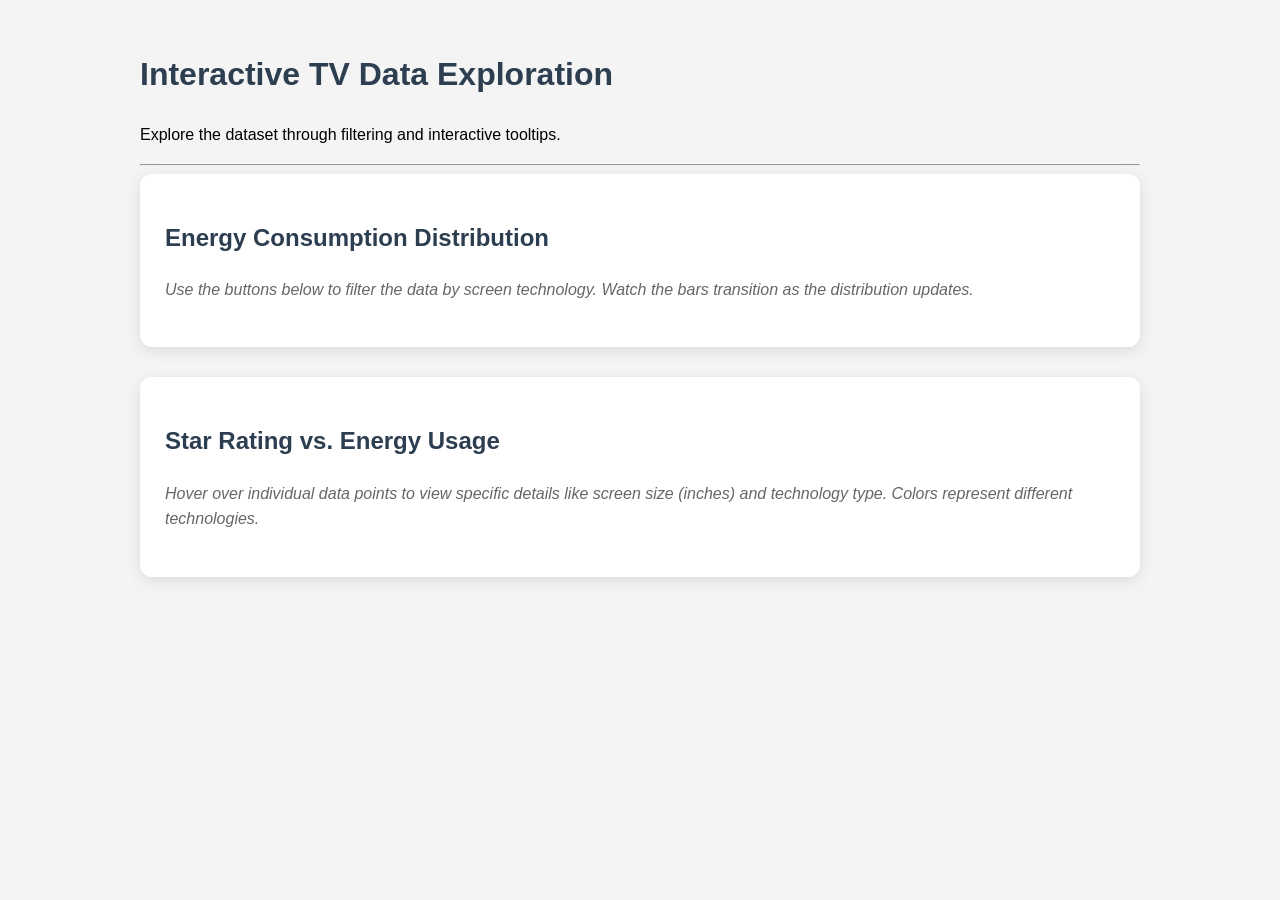
<file: Week 6/index.html>
<!doctype html>
<html lang="en">
  <head>
    <meta charset="UTF-8" />
    <meta name="viewport" content="width=device-width, initial-scale=1.0" />
    <title>Exercise 6: Interactive Visualisations</title>
    <script src="https://d3js.org/d3.v7.min.js"></script>
    <link rel="stylesheet" href="css/base.css" />
    <style>
      body {
        font-family: "Segoe UI", Tahoma, Geneva, Verdana, sans-serif;
        padding: 20px;
        line-height: 1.6;
        background: #f4f4f4;
      }
      .dashboard {
        max-width: 1000px;
        margin: 0 auto;
      }
      .chart-section {
        background: #fff;
        padding: 25px;
        margin-bottom: 30px;
        border-radius: 12px;
        box-shadow: 0 4px 15px rgba(0, 0, 0, 0.1);
      }
      #filters {
        margin: 20px 0;
        text-align: center;
      }
      h1,
      h2 {
        color: #2c3e50;
      }
      .intro-text {
        color: #666;
        font-style: italic;
        margin-bottom: 20px;
      }
    </style>
  </head>
  <body>
    <div class="dashboard">
      <header>
        <h1>Interactive TV Data Exploration</h1>
        <p>Explore the dataset through filtering and interactive tooltips.</p>
      </header>

      <hr />

      <section class="chart-section">
        <h2>Energy Consumption Distribution</h2>
        <p class="intro-text">
          Use the buttons below to filter the data by screen technology. Watch
          the bars transition as the distribution updates.
        </p>
        <div id="filters"></div>
        <div id="histogram-chart"></div>
      </section>

      <section class="chart-section">
        <h2>Star Rating vs. Energy Usage</h2>
        <p class="intro-text">
          Hover over individual data points to view specific details like screen
          size (inches) and technology type. Colors represent different
          technologies.
        </p>
        <div id="scatterplot-chart"></div>
      </section>
    </div>

    <script src="js/shared-constants.js"></script>
    <script src="js/histogram.js"></script>
    <script src="js/scatterplot.js"></script>
    <script src="js/interactions.js"></script>
    <script src="js/load-data.js"></script>
  </body>
</html>
</file>
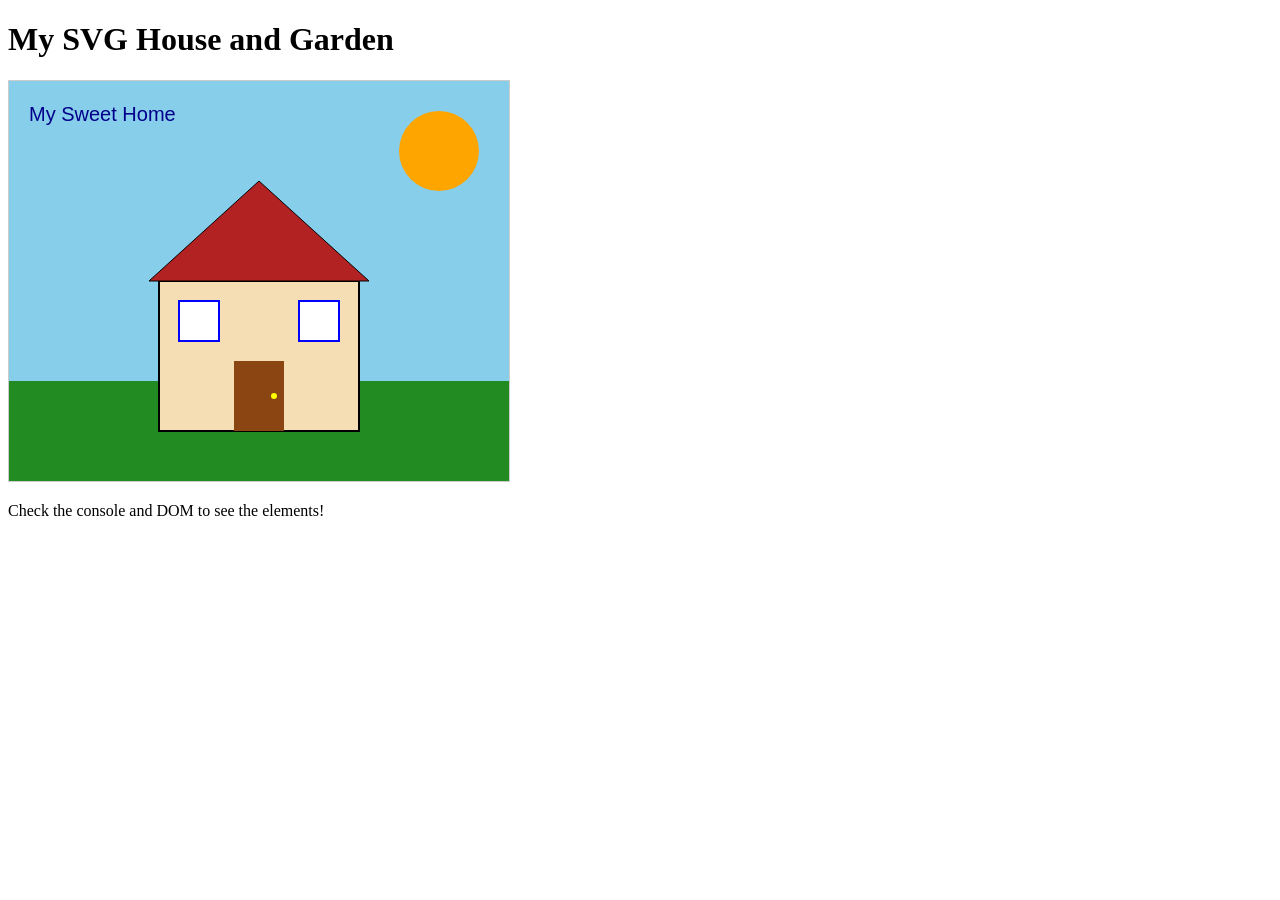
<file: Week 4/Ex 4.1/index.html>
<!doctype html>
<html lang="en">
  <head>
    <meta charset="UTF-8" />
    <title>Exercise 4.1 - SVG House</title>
  </head>
  <body>
    <h1>My SVG House and Garden</h1>

    <svg width="500" height="400" style="border: 1px solid #ccc">
      <rect x="0" y="0" width="500" height="300" fill="skyblue" />

      <rect x="0" y="300" width="500" height="100" fill="forestgreen" />

      <rect
        x="150"
        y="200"
        width="200"
        height="150"
        fill="wheat"
        stroke="black"
        stroke-width="2"
      />

      <polygon
        points="250,100 140,200 360,200"
        fill="firebrick"
        stroke="black"
      />

      <rect x="225" y="280" width="50" height="70" fill="saddlebrown" />

      <circle cx="265" cy="315" r="3" fill="yellow" />

      <g
        id="windows"
        fill="white"
        stroke="blue"
        stroke-width="2"
        transform="translate(0,0)"
      >
        <rect x="170" y="220" width="40" height="40" />
        <rect x="290" y="220" width="40" height="40" />
      </g>

      <circle cx="430" cy="70" r="40" fill="orange" />

      <text x="20" y="40" font-family="Arial" font-size="20" fill="darkblue">
        My Sweet Home
      </text>
    </svg>

    <p>Check the console and DOM to see the elements!</p>
  </body>
</html>
</file>
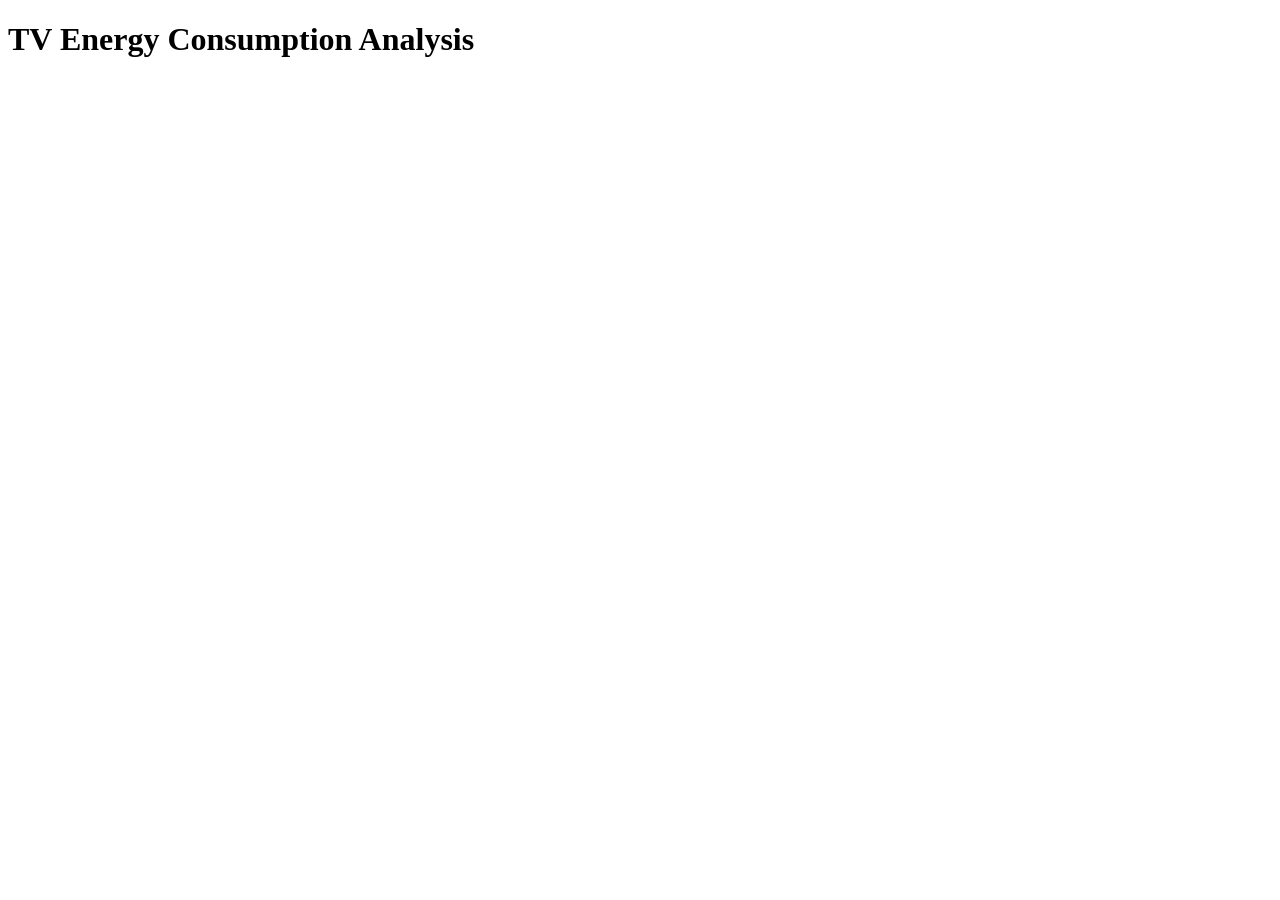
<file: Week 4/Ex 4.3 - 4.6/index.html>
<!doctype html>
<html lang="en">
  <head>
    <meta charset="UTF-8" />
    <title>Exercise 4.3 - 4.6: TV Bar Chart</title>
    <script src="https://d3js.org/d3.v7.min.js"></script>
    <link rel="stylesheet" href="style.css" />
  </head>
  <body>
    <h1>TV Energy Consumption Analysis</h1>

    <div class="responsive-svg-container"></div>

    <script src="js/bar-chart.js"></script>
  </body>
</html>
</file>
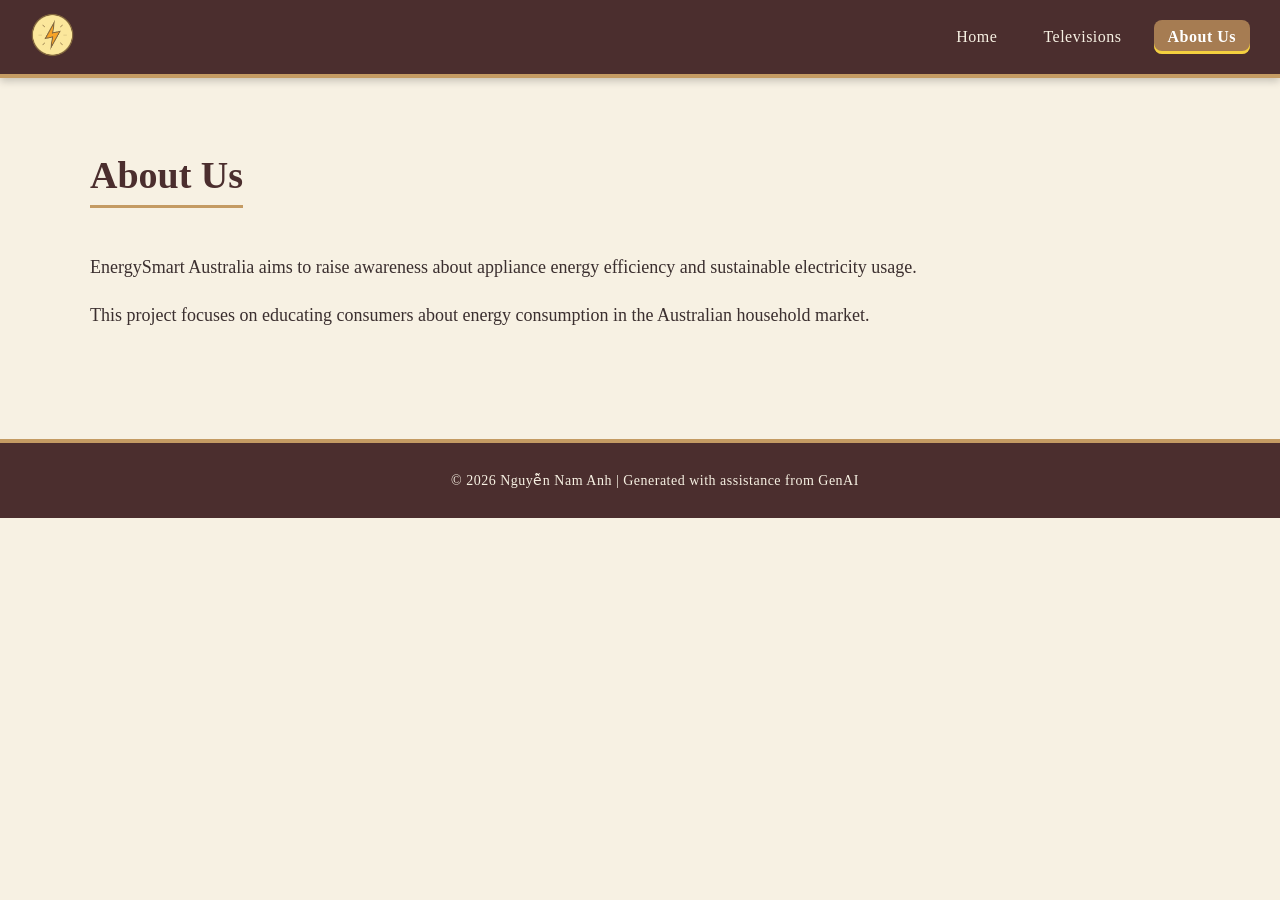
<file: energy-webpage-v1/about.html>
<!DOCTYPE html>
<html lang="en">
<head>
  <meta charset="UTF-8" />
  <title>About Us | Energy Consumption</title>
  <link rel="stylesheet" href="css/style.css" />
  <script defer src="js/scripts.js"></script>
</head>
<body>

  <header class="navbar">
    <div class="logo" onclick="navigateTo('home')">
      <img src="image/PowerIcon.png" alt="Power Logo" />
    </div>

    <nav>
      <ul>
        <li onclick="navigateTo('home')" id="nav-home">Home</li>
        <li onclick="navigateTo('tv')" id="nav-tv">Televisions</li>
        <li onclick="navigateTo('about')" id="nav-about">About Us</li>
      </ul>
    </nav>
  </header>

  <main>
    <h1>About Us</h1>

    <p>
      EnergySmart Australia aims to raise awareness about appliance energy
      efficiency and sustainable electricity usage.
    </p>

    <p>
      This project focuses on educating consumers about energy consumption in
      the Australian household market.
    </p>
  </main>

  <footer>
    <p>
      © <span id="year"></span> Nguyễn Nam Anh |
      Generated with assistance from GenAI
    </p>
  </footer>

</body>
</html>
</file>
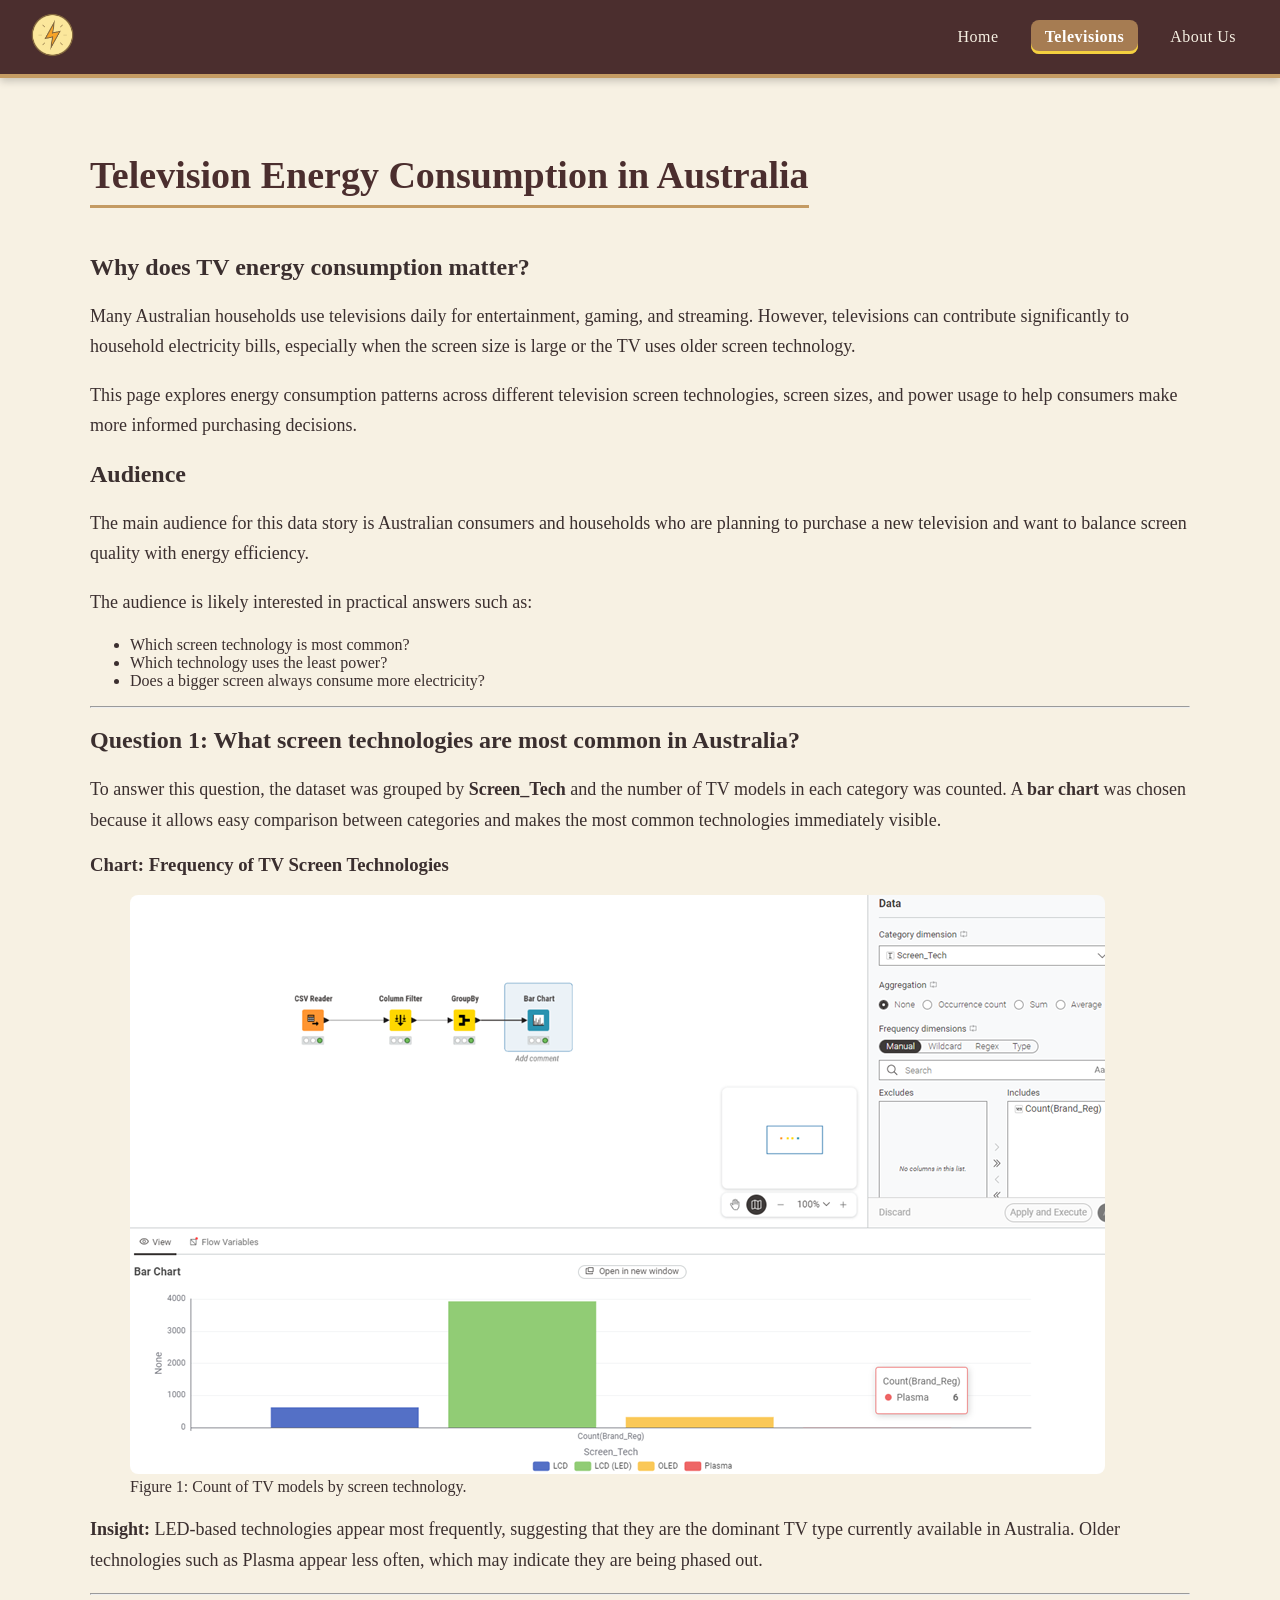
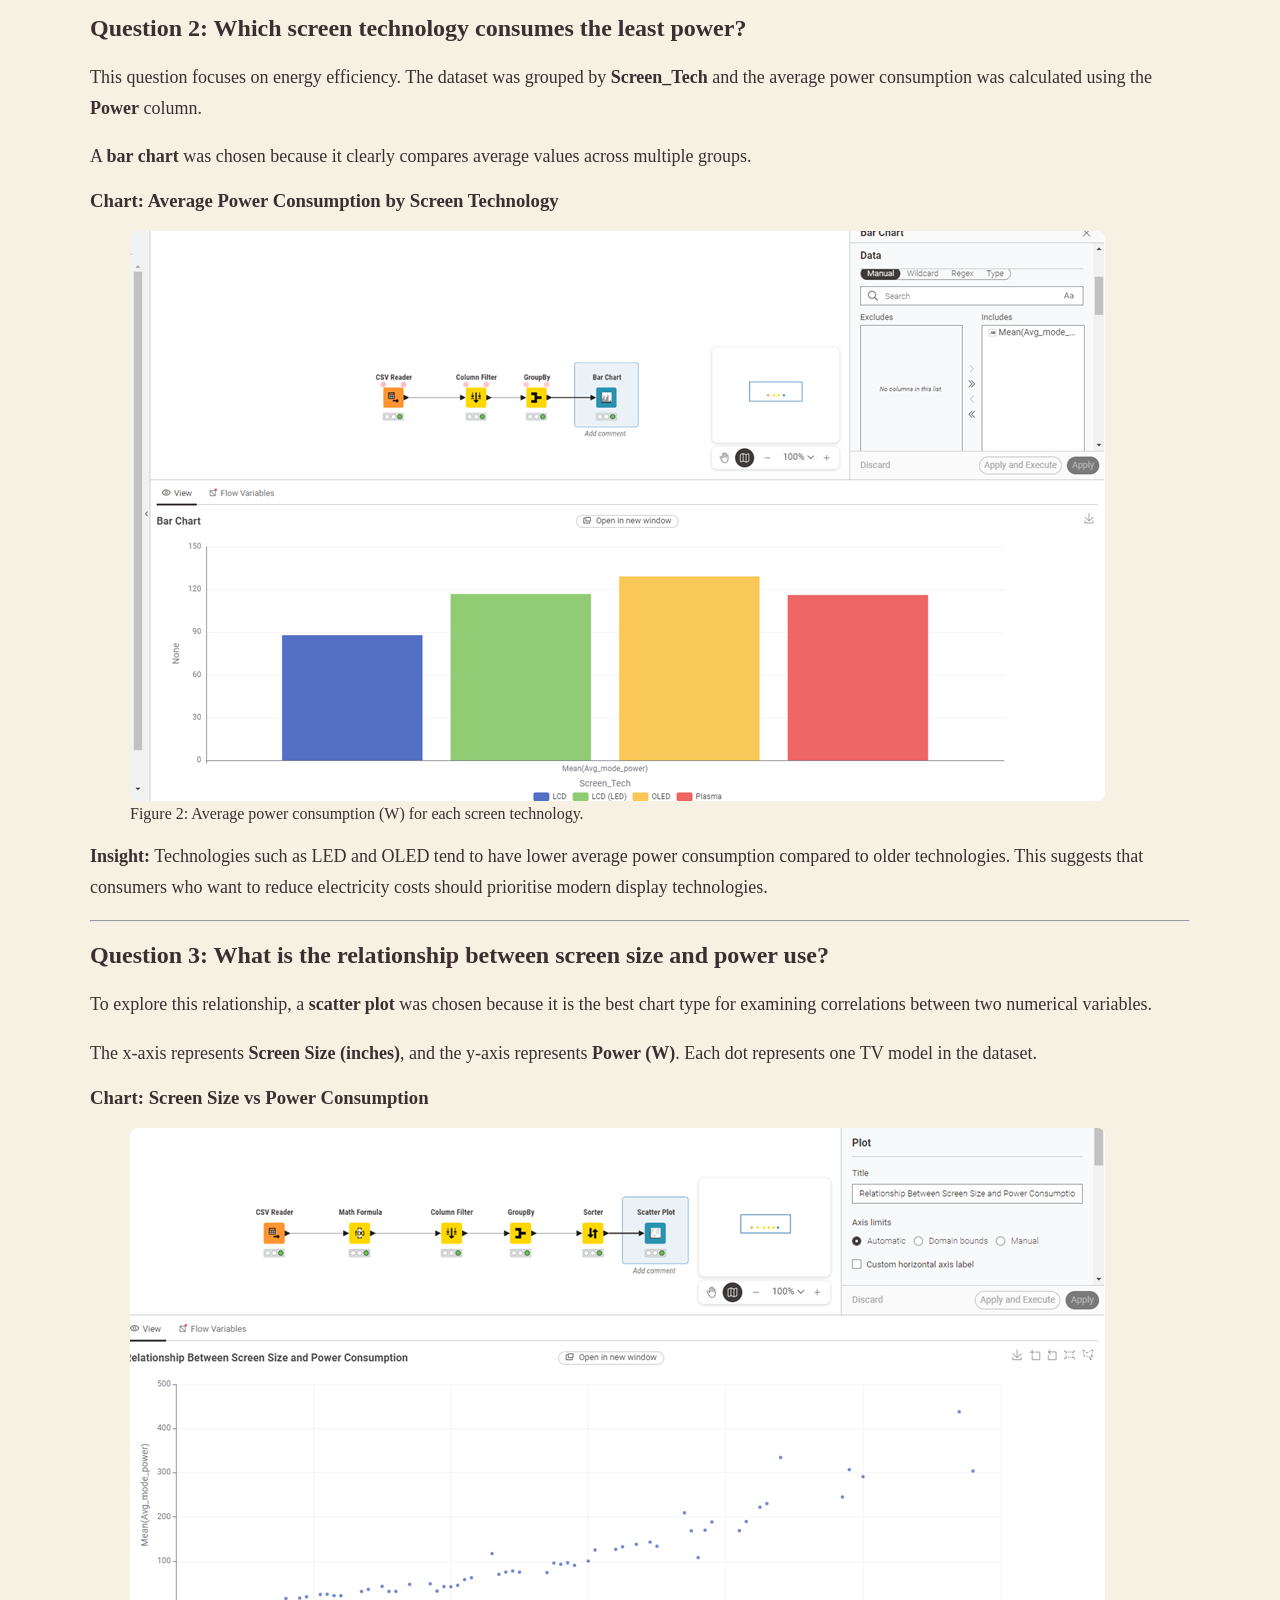
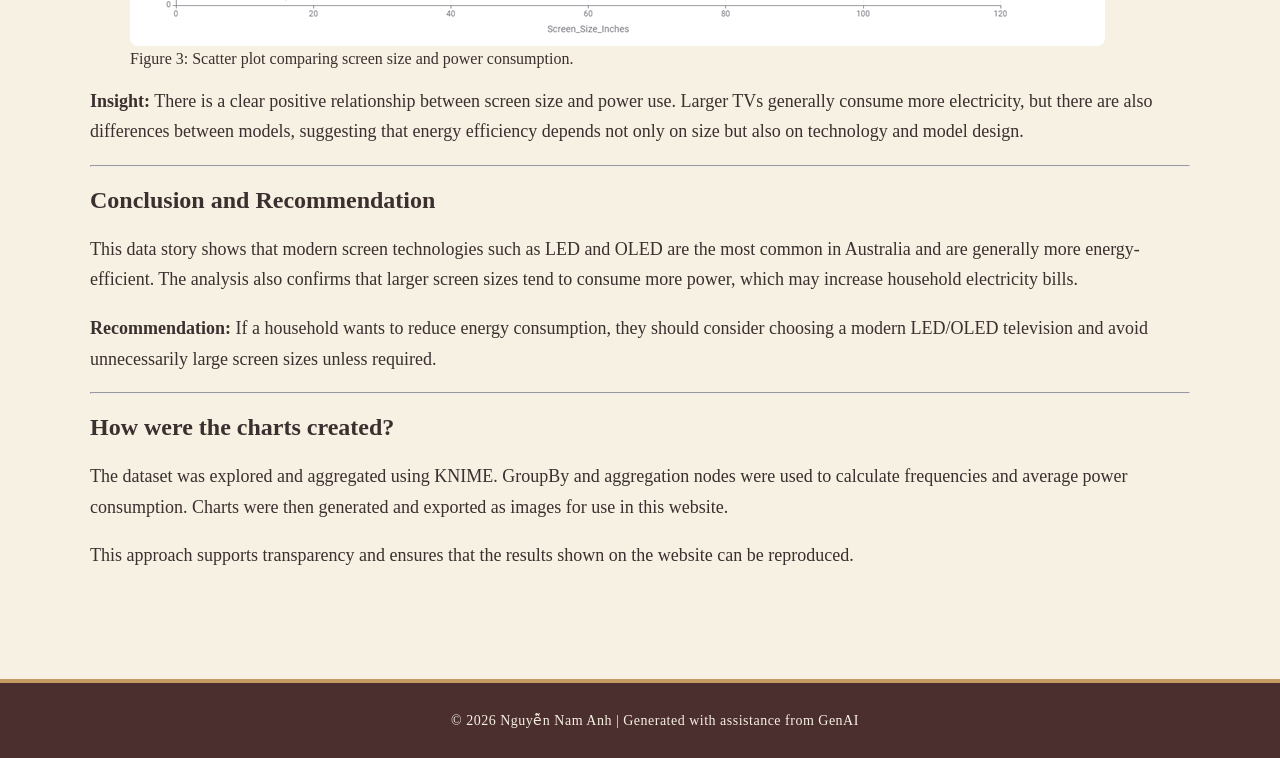
<file: energy-webpage-v1/televisions.html>
<!doctype html>
<html lang="en">
  <head>
    <meta charset="UTF-8" />
    <title>Televisions | Energy Consumption</title>
    <link rel="stylesheet" href="css/style.css" />
    <script defer src="js/scripts.js"></script>
  </head>

  <body>
    <header class="navbar">
      <div class="logo" onclick="navigateTo('home')">
        <img src="image/PowerIcon.png" alt="Power Logo" />
      </div>

      <nav>
        <ul>
          <li onclick="navigateTo('home')" id="nav-home">Home</li>
          <li onclick="navigateTo('tv')" id="nav-tv">Televisions</li>
          <li onclick="navigateTo('about')" id="nav-about">About Us</li>
        </ul>
      </nav>
    </header>

    <main>
      <h1>Television Energy Consumption in Australia</h1>

      <section>
        <h2>Why does TV energy consumption matter?</h2>
        <p>
          Many Australian households use televisions daily for entertainment,
          gaming, and streaming. However, televisions can contribute
          significantly to household electricity bills, especially when the
          screen size is large or the TV uses older screen technology.
        </p>

        <p>
          This page explores energy consumption patterns across different
          television screen technologies, screen sizes, and power usage to help
          consumers make more informed purchasing decisions.
        </p>
      </section>

      <section>
        <h2>Audience</h2>
        <p>
          The main audience for this data story is Australian consumers and
          households who are planning to purchase a new television and want to
          balance screen quality with energy efficiency.
        </p>

        <p>The audience is likely interested in practical answers such as:</p>

        <ul>
          <li>Which screen technology is most common?</li>
          <li>Which technology uses the least power?</li>
          <li>Does a bigger screen always consume more electricity?</li>
        </ul>
      </section>

      <hr />

      <section>
        <h2>
          Question 1: What screen technologies are most common in Australia?
        </h2>

        <p>
          To answer this question, the dataset was grouped by
          <strong>Screen_Tech</strong> and the number of TV models in each
          category was counted. A <strong>bar chart</strong> was chosen because
          it allows easy comparison between categories and makes the most common
          technologies immediately visible.
        </p>

        <h3>Chart: Frequency of TV Screen Technologies</h3>

        <figure>
          <img
            src="image/screen_tech_frequency.png"
            alt="Bar chart showing frequency of screen technologies"
            style="max-width: 100%; border-radius: 8px"
          />
          <figcaption>
            Figure 1: Count of TV models by screen technology.
          </figcaption>
        </figure>

        <p>
          <strong>Insight:</strong> LED-based technologies appear most
          frequently, suggesting that they are the dominant TV type currently
          available in Australia. Older technologies such as Plasma appear less
          often, which may indicate they are being phased out.
        </p>
      </section>

      <hr />

      <section>
        <h2>Question 2: Which screen technology consumes the least power?</h2>

        <p>
          This question focuses on energy efficiency. The dataset was grouped by
          <strong>Screen_Tech</strong> and the average power consumption was
          calculated using the <strong>Power</strong> column.
        </p>

        <p>
          A <strong>bar chart</strong> was chosen because it clearly compares
          average values across multiple groups.
        </p>

        <h3>Chart: Average Power Consumption by Screen Technology</h3>

        <figure>
          <img
            src="image/avg_power_by_tech.png"
            alt="Bar chart showing average power consumption by screen technology"
            style="max-width: 100%; border-radius: 8px"
          />
          <figcaption>
            Figure 2: Average power consumption (W) for each screen technology.
          </figcaption>
        </figure>

        <p>
          <strong>Insight:</strong> Technologies such as LED and OLED tend to
          have lower average power consumption compared to older technologies.
          This suggests that consumers who want to reduce electricity costs
          should prioritise modern display technologies.
        </p>
      </section>

      <hr />

      <section>
        <h2>
          Question 3: What is the relationship between screen size and power
          use?
        </h2>

        <p>
          To explore this relationship, a <strong>scatter plot</strong> was
          chosen because it is the best chart type for examining correlations
          between two numerical variables.
        </p>

        <p>
          The x-axis represents <strong>Screen Size (inches)</strong>, and the
          y-axis represents <strong>Power (W)</strong>. Each dot represents one
          TV model in the dataset.
        </p>

        <h3>Chart: Screen Size vs Power Consumption</h3>

        <figure>
          <img
            src="image/size_vs_power_scatter.png"
            alt="Scatter plot showing relationship between screen size and power consumption"
            style="max-width: 100%; border-radius: 8px"
          />
          <figcaption>
            Figure 3: Scatter plot comparing screen size and power consumption.
          </figcaption>
        </figure>

        <p>
          <strong>Insight:</strong> There is a clear positive relationship
          between screen size and power use. Larger TVs generally consume more
          electricity, but there are also differences between models, suggesting
          that energy efficiency depends not only on size but also on technology
          and model design.
        </p>
      </section>

      <hr />

      <section>
        <h2>Conclusion and Recommendation</h2>

        <p>
          This data story shows that modern screen technologies such as LED and
          OLED are the most common in Australia and are generally more
          energy-efficient. The analysis also confirms that larger screen sizes
          tend to consume more power, which may increase household electricity
          bills.
        </p>

        <p>
          <strong>Recommendation:</strong> If a household wants to reduce energy
          consumption, they should consider choosing a modern LED/OLED
          television and avoid unnecessarily large screen sizes unless required.
        </p>
      </section>

      <hr />

      <section>
        <h2>How were the charts created?</h2>

        <p>
          The dataset was explored and aggregated using KNIME. GroupBy and
          aggregation nodes were used to calculate frequencies and average power
          consumption. Charts were then generated and exported as images for use
          in this website.
        </p>

        <p>
          This approach supports transparency and ensures that the results shown
          on the website can be reproduced.
        </p>
      </section>
    </main>

    <footer>
      <p>
        © <span id="year"></span> Nguyễn Nam Anh | Generated with assistance
        from GenAI
      </p>
    </footer>
  </body>
</html>
</file>
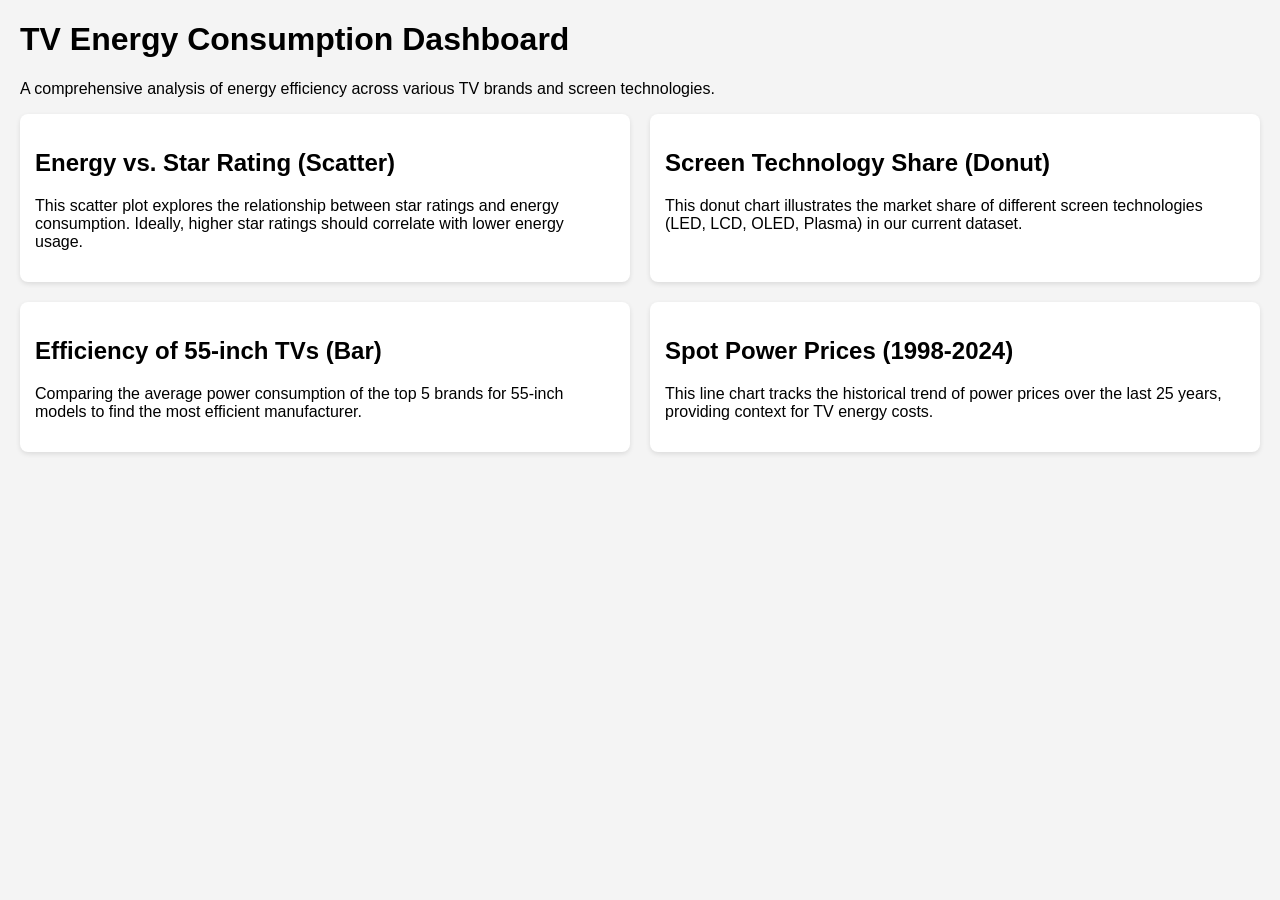
<file: Week 5/exercise5.html>
<!doctype html>
<html lang="en">
  <head>
    <meta charset="UTF-8" />
    <title>Exercise 5: Multi-chart Dashboard</title>
    <script src="https://d3js.org/d3.v7.min.js"></script>
    <link rel="stylesheet" href="css/style.css" />
  </head>
  <body>
    <header>
      <h1>TV Energy Consumption Dashboard</h1>
      <p>
        A comprehensive analysis of energy efficiency across various TV brands
        and screen technologies.
      </p>
    </header>

    <main class="dashboard-grid">
      <section class="chart-container">
        <h2>Energy vs. Star Rating (Scatter)</h2>
        <p>
          This scatter plot explores the relationship between star ratings and
          energy consumption. Ideally, higher star ratings should correlate with
          lower energy usage.
        </p>
        <div id="scatter-plot"></div>
      </section>

      <section class="chart-container">
        <h2>Screen Technology Share (Donut)</h2>
        <p>
          This donut chart illustrates the market share of different screen
          technologies (LED, LCD, OLED, Plasma) in our current dataset.
        </p>
        <div id="donut-chart"></div>
      </section>

      <section class="chart-container">
        <h2>Efficiency of 55-inch TVs (Bar)</h2>
        <p>
          Comparing the average power consumption of the top 5 brands for
          55-inch models to find the most efficient manufacturer.
        </p>
        <div id="bar-chart"></div>
      </section>

      <section class="chart-container">
        <h2>Spot Power Prices (1998-2024)</h2>
        <p>
          This line chart tracks the historical trend of power prices over the
          last 25 years, providing context for TV energy costs.
        </p>
        <div id="line-chart"></div>
      </section>
    </main>

    <script src="js/scatter.js"></script>
    <script src="js/donut.js"></script>
    <script src="js/bar.js"></script>
    <script src="js/line.js"></script>
  </body>
</html>
</file>
<file: Week 6/css/base.css>
button {
  padding: 8px 16px;
  margin: 5px;
  border: 1px solid #ccc;
  background: #fff;
  cursor: pointer;
  border-radius: 4px;
}
button.active {
  background: steelblue;
  color: white;
  border-color: steelblue;
}
.chart-container {
  margin-bottom: 50px;
}
</file>
<file: Week 4/Ex 4.3 - 4.6/style.css>
.responsive-svg-container {
  margin-right: auto;
  margin-left: auto;
  width: 100%;
  max-width: 1400px;
  background-color: #f9f9f9;
}

/* Style cho các cột để dễ nhìn */
.bar {
  fill: steelblue;
}
.bar:hover {
  fill: orange;
}
/* Thêm vào file style.css */
text {
  fill: #333; /* Màu xám đậm cho dễ đọc */
  font-size: 14px;
}
</file>
<file: energy-webpage-v1/css/style.css>
body {
  margin: 0;
  font-family: "Georgia", serif;
  background-color: #f7f1e3;
  color: #3b2f2f;
}

.navbar {
  display: flex;
  justify-content: space-between;
  align-items: center;
  background-color: #4b2e2e;
  padding: 12px 30px;
  border-bottom: 4px solid #c49b63;
  box-shadow: 0px 3px 8px rgba(0, 0, 0, 0.2);
}

.logo img {
  width: 45px;
  cursor: pointer;
  transition: transform 0.3s ease;
}

.logo img:hover {
  transform: scale(1.1);
}

nav ul {
  list-style: none;
  display: flex;
  margin: 0;
  padding: 0;
  gap: 18px;
}

nav ul li {
  color: #f7f1e3;
  cursor: pointer;
  padding: 8px 14px;
  border-radius: 8px;
  font-size: 16px;
  letter-spacing: 0.5px;
  transition: all 0.3s ease;
}

nav ul li:hover {
  background-color: #c49b63;
  color: #2b1b1b;
  transform: translateY(-2px);
}

nav ul li.active {
  background-color: #a67c52;
  color: white;
  font-weight: bold;
  box-shadow: inset 0px -3px 0px #f4d03f;
}

main {
  padding: 50px 70px;
  max-width: 1100px;
  margin: auto;
}

main h1 {
  font-size: 38px;
  font-family: "Georgia", serif;
  color: #4b2e2e;
  border-bottom: 3px solid #c49b63;
  display: inline-block;
  padding-bottom: 8px;
}

main p {
  font-size: 18px;
  line-height: 1.7;
  color: #3b2f2f;
  margin-top: 18px;
}

footer {
  background-color: #4b2e2e;
  color: #f7f1e3;
  text-align: center;
  padding: 15px;
  border-top: 4px solid #c49b63;
  font-size: 14px;
  letter-spacing: 0.5px;
  margin-top: 40px;
  position: relative;
  bottom: 0;
  width: 100%;
}
</file>
<file: Week 5/css/style.css>
body {
  font-family: sans-serif;
  margin: 20px;
  background: #f4f4f4;
}
.dashboard-grid {
  display: grid;
  grid-template-columns: 1fr 1fr; 
  gap: 20px;
}
.chart-container {
  background: white;
  padding: 15px;
  border-radius: 8px;
  box-shadow: 0 2px 5px rgba(0, 0, 0, 0.1);
}
.responsive-svg {
  width: 100%;
  height: auto;
}

.domain,
.tick line {
  stroke: black !important;
  stroke-width: 1px !important;
}

.tick text {
  fill: black !important;
  font-size: 12px !important;
}

.chart-container {
  overflow: visible !important;
}
</file>
